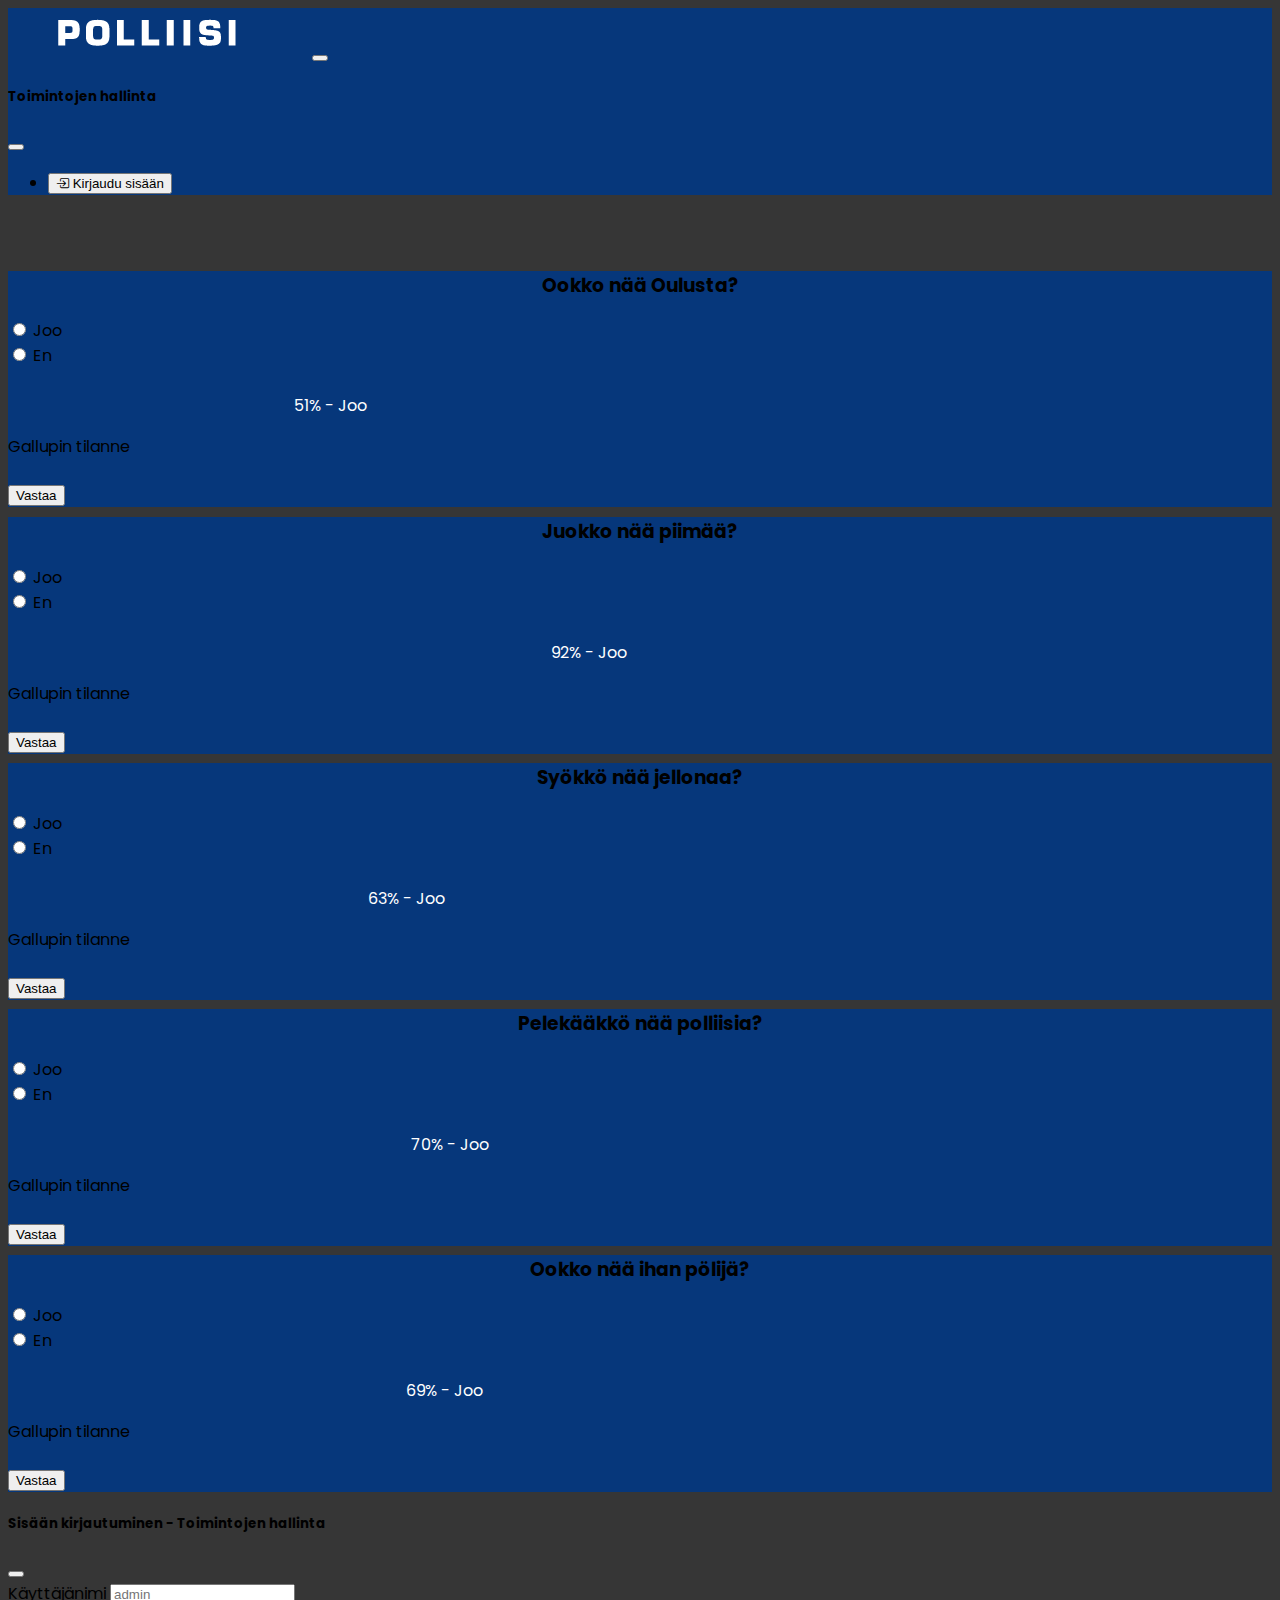
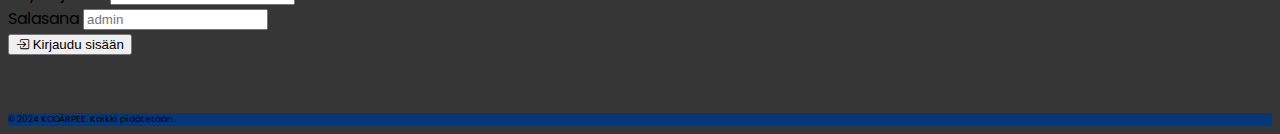
<file: index.html>
<!DOCTYPE html>
<html lang="en">

<head>
    
  <title>Pelekääkkö nää polliisia?</title>
  <!-- Required meta tags -->
  <meta charset="utf-8">
  <meta name="viewport" content="width=device-width, initial-scale=1">

  <!-- Bootstrap CSS v5.3.2 -->
  <link href="https://cdn.jsdelivr.net/npm/bootstrap@5.3.2/dist/css/bootstrap.min.css" rel="stylesheet"
  integrity="sha384-T3c6CoIi6uLrA9TneNEoa7RxnatzjcDSCmG1MXxSR1GAsXEV/Dwwykc2MPK8M2HN" crossorigin="anonymous">
  <link rel="stylesheet" href="https://cdn.jsdelivr.net/npm/bootstrap-icons@1.11.3/font/bootstrap-icons.min.css">
  <link rel="icon" type="image/x-icon" href="./images/favicon.ico">
  <link rel="stylesheet" type="text/css" href="./css/styles.css">
</head>
    
<body>

  <!-- NAVIGOINTI -->
  <nav class="navbar navbar-dark fixed-top">
    <div class="container-fluid justify-content-center ">
      <img src="./images/polliisilogo.png" alt="polliisi">
      
      <button class="navbar-toggler" type="button" data-bs-toggle="offcanvas" data-bs-target="#offcanvasDarkNavbar" aria-controls="offcanvasDarkNavbar" aria-label="Toggle navigation">
        <span class="navbar-toggler-icon"></span>
      </button>
      <div class="offcanvas offcanvas-end text-bg-dark" tabindex="-1" id="offcanvasDarkNavbar" aria-labelledby="offcanvasDarkNavbarLabel">
        <div class="offcanvas-header">
          <h5 class="offcanvas-title" id="offcanvasDarkNavbarLabel">Toimintojen hallinta</h5>
          <button type="button" class="btn-close btn-close-white" data-bs-dismiss="offcanvas" aria-label="Close"></button>
        </div>
        <div class="offcanvas-body">
          <ul class="navbar-nav justify-content-end flex-grow-1 pe-3">
            <li class="nav-item">
            <!-- Update the button in your navbar -->
            <button type="button" class="btn btn-success border-1 border-white" data-bs-toggle="modal" data-bs-target="#adminLoginModal"><i class="bi bi-box-arrow-in-right"></i> Kirjaudu sisään</button>

            </li>
          </ul>
        </div>
      </div>
    </div>
  </nav>
     
  
<br><br>
<!-- SISÄLTÖ -->
<div class="container text-center mt-5 text-white">
  <div class="row">

    <!-- EKA GALLUP -->
    <div class="col border pb-3 rounded-2 ms-2 me-3 mb-3">
      
      <h3>Ookko nää Oulusta?</h3>
      <div class="form-check ms-5 me-5">
        <input class="form-check-input" type="radio" name="flexRadio1" id="RadioOuluOne">
        <label class="form-check-label fw-bold" for="RadioOuluOne">Joo</label>
      </div>
      <div class="form-check ms-5 me-5">
        <input class="form-check-input" type="radio" name="flexRadio1" id="RadioOuluTwo">
        <label class="form-check-label text-danger fw-bold " for="RadioOuluTwo">En</label>
      </div>
      <br>

      <div class="progress bg-danger" role="progressbar" aria-valuenow="51" aria-valuemin="0" aria-valuemax="100">
        <div class="progress-bar bg-success" style="width: 51%">51% - Joo</div>
      </div>

      <p>Gallupin tilanne</p>
      <button type="button" id="vastaaButton1" class="btn btn-primary mt-0 border-1 border-white" onclick="vote('flexRadio1', 'RadioOuluOne', 'RadioOuluTwo', this)">Vastaa</button>

    </div>

    <!-- TOKA GALLUP -->
    <div class="col border pb-3 rounded-2 ms-2 me-3 mb-3 ">
      <h3>Juokko nää piimää?</h3>
      <div class="form-check ms-5 me-5">
        <input class="form-check-input" type="radio" name="flexRadio2" id="RadioPiima1">
        <label class="form-check-label fw-bold " for="RadioPiima1">Joo</label>
      </div>
      <div class="form-check ms-5 me-5">
        <input class="form-check-input" type="radio" name="flexRadio2" id="RadioPiima2">
        <label class="form-check-label text-danger fw-bold " for="RadioPiima2">En</label>
      </div>
      <br>
      <div class="progress bg-danger" role="progressbar" aria-valuenow="92" aria-valuemin="0" aria-valuemax="100">
        <div class="progress-bar bg-success" style="width: 92%">92% - Joo</div>
      </div>
      <p>Gallupin tilanne</p>
      <button type="button" id="vastaaButton2" class="btn btn-primary mt-0 border-1 border-white" onclick="vote('flexRadio2', 'RadioPiima1', 'RadioPiima2', this)">Vastaa</button>
    </div>

    <!-- KOLMAS GALLUP -->
    <div class="col border pb-3 rounded-2 ms-2 me-1 mb-3  ">
      <h3>Syökkö nää jellonaa?</h3>
      <div class="form-check ms-5 me-5">
        <input class="form-check-input" type="radio" name="flexRadio3" id="RadioLeo1">
        <label class="form-check-label fw-bold " for="RadioLeo1">Joo</label>
      </div>
      <div class="form-check ms-5 me-5">
        <input class="form-check-input" type="radio" name="flexRadio3" id="RadioLeo2">
        <label class="form-check-label text-danger fw-bold " for="RadioLeo2">En</label>
      </div>
      <br>
      <div class="progress bg-danger" role="progressbar" aria-valuenow="63" aria-valuemin="0" aria-valuemax="100">
        <div class="progress-bar bg-success" style="width: 63%">63% - Joo</div>
      </div>
      <p>Gallupin tilanne</p>
      <button type="button" id="vastaaButton3" class="btn btn-primary mt-0 border-1 border-white" onclick="vote('flexRadio3', 'RadioLeo1', 'RadioLeo2', this)">Vastaa</button>
    </div>

    <!-- NELJÄS GALLUP -->
    <div class="col border pb-3 rounded-2 ms-4 me-3 mb-3 ">
      <h3>Pelekääkkö nää polliisia?</h3>
      <div class="form-check ms-5 me-5">
        <input class="form-check-input" type="radio" name="flexRadio4" id="RadioPoll1">
        <label class="form-check-label fw-bold " for="RadioPoll1">Joo</label>
      </div>
      <div class="form-check ms-5 me-5">
        <input class="form-check-input" type="radio" name="flexRadio4" id="RadioPoll2">
        <label class="form-check-label text-danger fw-bold " for="RadioPoll2">En</label>
      </div>
      <br>
      <div class="progress bg-danger" role="progressbar" aria-valuenow="70" aria-valuemin="0" aria-valuemax="100">
        <div class="progress-bar bg-success" style="width: 70%">70% - Joo</div>
      </div>
      <p>Gallupin tilanne</p>
      <button type="button" id="vastaaButton4" class="btn btn-primary mt-0 border-1 border-white" onclick="vote('flexRadio4', 'RadioPoll1', 'RadioPoll2', this)">Vastaa</button>
    </div>

     <!-- VIIMENE GALLUP -->
    <div class="col border pb-3 rounded-2 ms-2 me-3 mb-3 ">
      <h3>Ookko nää ihan pölijä?</h3>
      <div class="form-check ms-5 me-5">
        <input class="form-check-input" type="radio" name="flexRadio5" id="RadioPolija1">
        <label class="form-check-label fw-bold" for="RadioPolija1">Joo</label>
      </div>
      <div class="form-check ms-5 me-5">
        <input class="form-check-input" type="radio" name="flexRadio5" id="RadioPolija2">
        <label class="form-check-label fw-bold text-danger " for="RadioPolija2">En</label>
      </div>
      <br>
      <div class="progress bg-danger" role="progressbar" aria-valuenow="69" aria-valuemin="0" aria-valuemax="100">
        <div class="progress-bar bg-success" style="width: 69%">69% - Joo</div>
      </div>
      <p>Gallupin tilanne</p>
      <button type="button" id="vastaaButton5" class="btn btn-primary mt-0 border-1 border-white" onclick="vote('flexRadio5', 'RadioPolija1', 'RadioPolija2', this)">Vastaa</button>
    </div>

  </div>
</div>

<!-- UUDET GALLUPIT TEMPLATE -->
<div id="gallupTemplate" style="display: none;">
  <div class="col border pb-3 rounded-2 mt-4 ">
    
    <h3 id="gallupit"></h3>
    
    <div class="form-check ms-5 me-5">
      <input class="form-check-input" type="radio" name="gallupRadio" id="gallupOptionOne">
      <label class="form-check-label fw-bold " for="gallupOptionOne">Joo</label>
    </div>
    <div class="form-check ms-5 me-5">
      <input class="form-check-input" type="radio" name="gallupRadio" id="gallupOptionTwo">
      <label class="form-check-label fw-bold text-danger " for="gallupOptionTwo">En</label>
    </div>
    <br>
    <div class="progress bg-danger" role="progressbar" aria-valuenow="50" aria-valuemin="0" aria-valuemax="100">
      <div class="progress-bar bg-success" style="width: 50%">50% - Joo</div>
    </div>
    <p>Gallupin tilanne</p>
    <button type="button" class="btn btn-primary mt-0 border-1 border-white" onclick="vote('gallupRadio', 'gallupOptionOne', 'gallupOptionTwo', this)">Vastaa</button>
  </div>
</div>


<!-- HAE UUDET NAPPULA -->
<button id="haeUudetButton" style="display: none;" class="btn btn-success border border-1 mt-4 ">Hae uudet gallupit</button>

<!-- ILMOITUS JOS EI UUSIA LOCALSTORAGESSA -->
<div id="error-message" style="display: none;" class="alert mt-3 " role="alert">
  Uusia gallupeja ei ole saatavilla.
</div>

<!-- KIRJAUTUMINEN -->
<div class="modal fade" id="adminLoginModal" tabindex="-1" aria-labelledby="adminLoginModalLabel" aria-hidden="true">
  <div class="modal-dialog">
    <div class="modal-content">
      <div class="modal-header">
        <h5 class="modal-title" id="adminLoginModalLabel">Sisään kirjautuminen - Toimintojen hallinta</h5>
        <button type="button" class="btn-close" data-bs-dismiss="modal" aria-label="Close"></button>
      </div>
      <div class="modal-body">
        <form id="adminLoginForm">
          <div class="mb-3">
            <label for="adminUsername" class="form-label" >Käyttäjänimi</label>
            <input type="text" class="form-control" placeholder="admin" id="adminUsername" required>
          </div>
          <div class="mb-3">
            <label for="adminPassword" class="form-label">Salasana</label>
            <input type="password" class="form-control" placeholder="admin" id="adminPassword" required>
          </div>
          <div id="loginError" class="alert alert-danger text-center " role="alert" style="display: none;"></div>
          <button type="button" id="logIn" class="btn btn-success " onclick="adminLogin()"><i class="bi bi-box-arrow-in-right"></i> Kirjaudu sisään</button>
        </form>
      </div>
    </div>
  </div>
</div>

<p>&nbsp;</p>
<footer class="footer fixed-bottom text-light text-center py-3 ">
  &copy; 2024 KOOÄRPEE. Kaikki pidätetään.
</footer>

<script src="https://cdn.jsdelivr.net/npm/@popperjs/core@2.11.8/dist/umd/popper.min.js" 
    integrity="sha384-I7E8VVD/ismYTF4hNIPjVp/Zjvgyol6VFvRkX/vR+Vc4jQkC+hVqc2pM8ODewa9r" crossorigin="anonymous"></script>
<script src="https://cdn.jsdelivr.net/npm/bootstrap@5.3.2/dist/js/bootstrap.min.js" 
    integrity="sha384-BBtl+eGJRgqQAUMxJ7pMwbEyER4l1g+O15P+16Ep7Q9Q+zqX6gSbd85u4mG4QzX+" crossorigin="anonymous"></script>
<script src="main.js"></script>
</body>

</html>
</file>
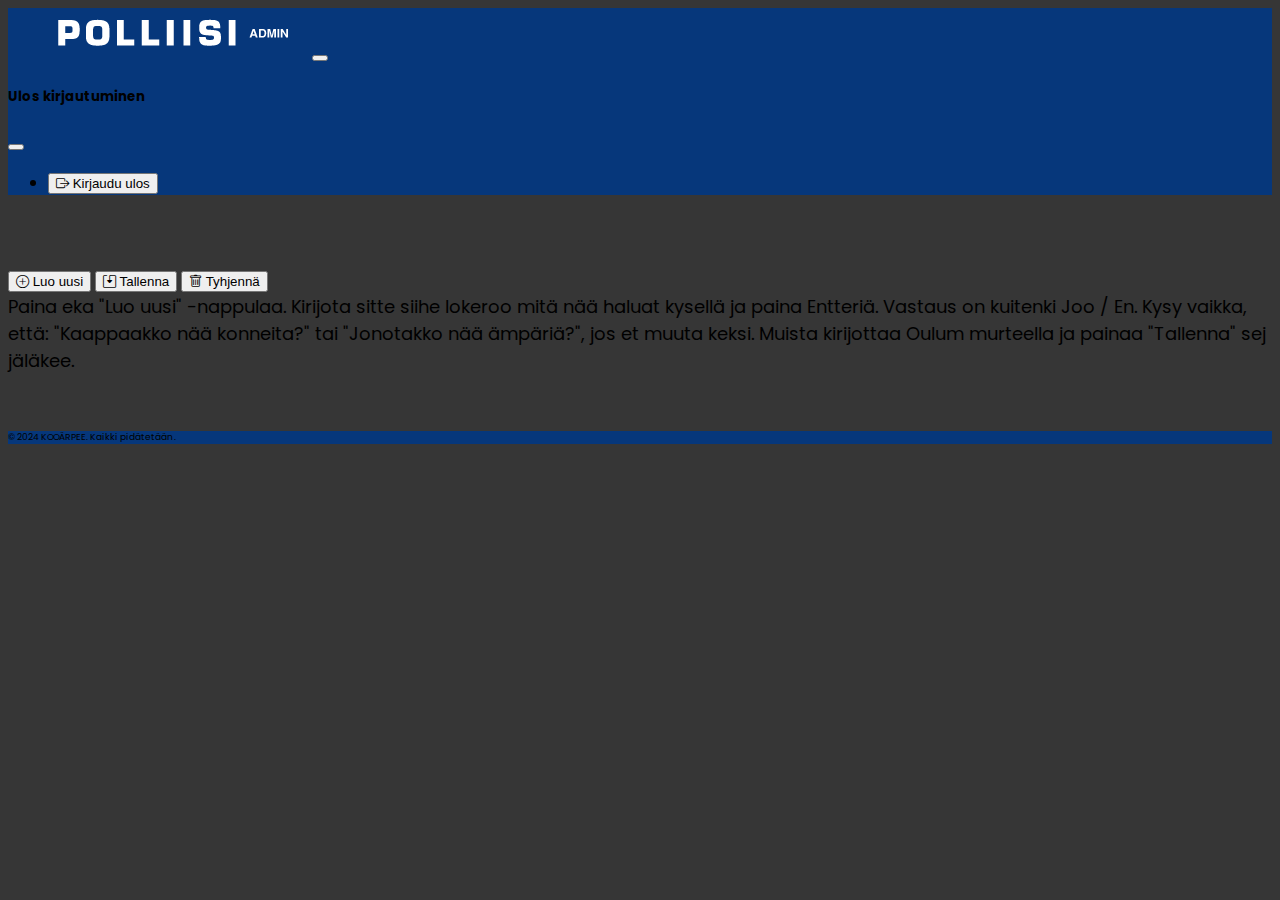
<file: polliisi.html>
<!DOCTYPE html>
<html lang="en">

<head>
    
  <title>Pelekääkkö nää polliisia? admin</title>
  <!-- Required meta tags -->
  <meta charset="utf-8">
  <meta name="viewport" content="width=device-width, initial-scale=1">

  <!-- Bootstrap CSS v5.3.2 -->
  <link href="https://cdn.jsdelivr.net/npm/bootstrap@5.3.2/dist/css/bootstrap.min.css" rel="stylesheet"
  integrity="sha384-T3c6CoIi6uLrA9TneNEoa7RxnatzjcDSCmG1MXxSR1GAsXEV/Dwwykc2MPK8M2HN" crossorigin="anonymous">
  <link rel="stylesheet" href="https://cdn.jsdelivr.net/npm/bootstrap-icons@1.11.3/font/bootstrap-icons.min.css">
  <link rel="icon" type="image/x-icon" href="./images/favicon.ico">
  <link rel="stylesheet" type="text/css" href="./css/styles.css">
  </head>    
<body>

<!-- NAVIGOINTI -->
  <nav class="navbar navbar-dark fixed-top">
    <div class="container-fluid justify-content-center ">
      <img src="./images/polliisiadmin.png" alt="polliisi">
      
      <button class="navbar-toggler" type="button" data-bs-toggle="offcanvas" data-bs-target="#offcanvasDarkNavbar"
       aria-controls="offcanvasDarkNavbar" aria-label="Toggle navigation">
        <span class="navbar-toggler-icon"></span>
      </button>
      <div class="offcanvas offcanvas-end text-bg-dark" tabindex="-1" id="offcanvasDarkNavbar" aria-labelledby="offcanvasDarkNavbarLabel">
        <div class="offcanvas-header">
          <h5 class="offcanvas-title" id="offcanvasDarkNavbarLabel">Ulos kirjautuminen</h5>
          <button type="button" class="btn-close btn-close-white" data-bs-dismiss="offcanvas" aria-label="Close"></button>
        </div>
        <div class="offcanvas-body">
          <ul class="navbar-nav justify-content-end flex-grow-1 pe-3">
            <li class="nav-item">

<!-- ULOS KIRJAUTUMISEN NAPPULA -->
    <button type="button" id="logoutButton" class="btn btn-danger border-1 border-white" 
    data-bs-toggle="modal" data-bs-target="#adminLoginModal">
    <i class="bi bi-box-arrow-right"></i> Kirjaudu ulos</button>
          </li>
          </ul>
        </div>
      </div>
    </div>
  </nav>    
  
<br><br>
<!-- SISÄLTÖ -->

<div class="container text-center mt-5 text-white">
  
  <button type="button" class="btn btn-dark text-white border-1 border-white mt-0 mb-5" onclick="createNewGallupTemplate()"><i class="bi bi-plus-circle"></i> Luo uusi</button>
  <button type="button" id="julkaiseButton" class="btn btn-primary border-1 border-white mt-0 mb-5"><i class="bi bi-save2"></i> Tallenna</button>
  <button type="button" class="btn btn-danger border-1 border-white mt-0 mb-5" onclick="refreshPage()"><i class="bi bi-trash"></i> Tyhjennä</button>
  
<!-- OHJE -->
<div class="row">
  
<span>Paina eka "Luo uusi" -nappulaa. Kirijota sitte siihe lokeroo mitä nää haluat kysellä ja paina Entteriä. Vastaus on kuitenki Joo / En.
  Kysy vaikka, että: "Kaappaakko nää konneita?" tai "Jonotakko nää ämpäriä?", jos et muuta keksi. Muista kirijottaa Oulum murteella ja painaa "Tallenna" sej jäläkee.</span>

<!-- GALLUP TEMPLATE --> 
<div id="gallupTemplate" style="display: none;">
  <div class="container">
      <div class="col border pb-3 rounded-2 mt-4 ">
          <button type="button" id="close6" class="btn-close btn-close-white mt-1" aria-label="Close" onclick="closeGallup(this)"></button>
          <h3 id="gallupQuestion"></h3>
          <input type="text" class="border-1 rounded-2 text-center form-control" id="newQuestion" placeholder=" Kysymys tähän + Enter">
          <div class="form-check ms-5 me-5">
              <input class="form-check-input" type="radio" name="flexRadio1" id="RadioOption1">
              <label class="form-check-label fw-bold " for="RadioOption1">Joo</label>
          </div>
          <div class="form-check ms-5 me-5">
              <input class="form-check-input" type="radio" name="flexRadio1" id="RadioOption2">
              <label class="form-check-label fw-bold text-danger " for="RadioOption2">En</label>
          </div>
          <br>
          <div class="progress bg-danger" role="progressbar" aria-valuenow="50" aria-valuemin="0" aria-valuemax="100">
              <div class="progress-bar bg-success" style="width: 50%">50% - Joo</div>
          </div>
          <p>Gallupin tilanne</p>
          <button type="button" class="btn btn-primary mt-0 border-1 border-white" disabled onclick="vote('flexRadio1', 'RadioOption1', 'RadioOption2', this)">Vastaa</button>
      </div>
  </div>
</div>

</div>
         
<p>&nbsp;</p>
    <footer class="footer fixed-bottom text-light text-center py-3 ">
      &copy; 2024 KOOÄRPEE. Kaikki pidätetään.
    </footer>
    
<script src="https://cdn.jsdelivr.net/npm/@popperjs/core@2.11.8/dist/umd/popper.min.js" 
    integrity="sha384-I7E8VVD/ismYTF4hNIPjVp/Zjvgyol6VFvRkX/vR+Vc4jQkC+hVqc2pM8ODewa9r" crossorigin="anonymous"></script>
<script src="https://cdn.jsdelivr.net/npm/bootstrap@5.3.2/dist/js/bootstrap.min.js" 
    integrity="sha384-BBtl+eGJRgqQAUMxJ7pMwbEyER4l1g+O15P+16Ep7Q9Q+zqX6gSbd85u4mG4QzX+" crossorigin="anonymous"></script>
<script src="main.js"></script>
</body>

</html>
</file>
<file: css/styles.css>
@import url('https://fonts.googleapis.com/css2?family=Poppins&display=swap');


body {
  background-color: rgb(54, 54, 54);
  font-family: 'Poppins', sans-serif;
}

.navbar {
  background-color: #06377b;  
}

.footer {
  background-color: #06377b;
  font-size: xx-small;    
}

button:focus {
  outline: 0;
}

.navbar .dropdown-menu .form-control {
  width: 200px;
}

.col {
  background-color: #06377b;  
}

.btn:hover {
  background-color: #198754;
}

.progress {
	height: 25px;
	margin-bottom: 15px;
}

.progress-bar {
	text-align: center;
	line-height: 25px;
	color: white;
  }

.btn-primary {
	margin-top: 10px;
}

.alert-success {
	margin-top: 20px;
  background-color: #198754;
	color: #fff; 
  font-size: small;
}

.alert-danger {
  margin-top: 20px;
	background-color: #dc3545; 
	color: #fff; 
  font-family: 'Poppins', sans-serif;
  font-size:small;
}

h3 {
  margin-top: 0.5em;
  text-align: center;
  font-family: 'Poppins', sans-serif;
}

span {
  font-weight:normal;
  text-align: center;
  font-size:large;
  text-align: start;
}

.custom-alert-success {
  font-family: 'Poppins', sans-serif;
  color: #ffffff;
  text-align: center;
  margin-bottom: 20%;
}

#haeUudetButton {
  display: inline-block; 
  margin: 0 auto; 
}

/* HAE UUDET GALLUPIT ILMOITUS */
#error-message {
  text-align: center;
  color: #ffffff; 
}
</file>
